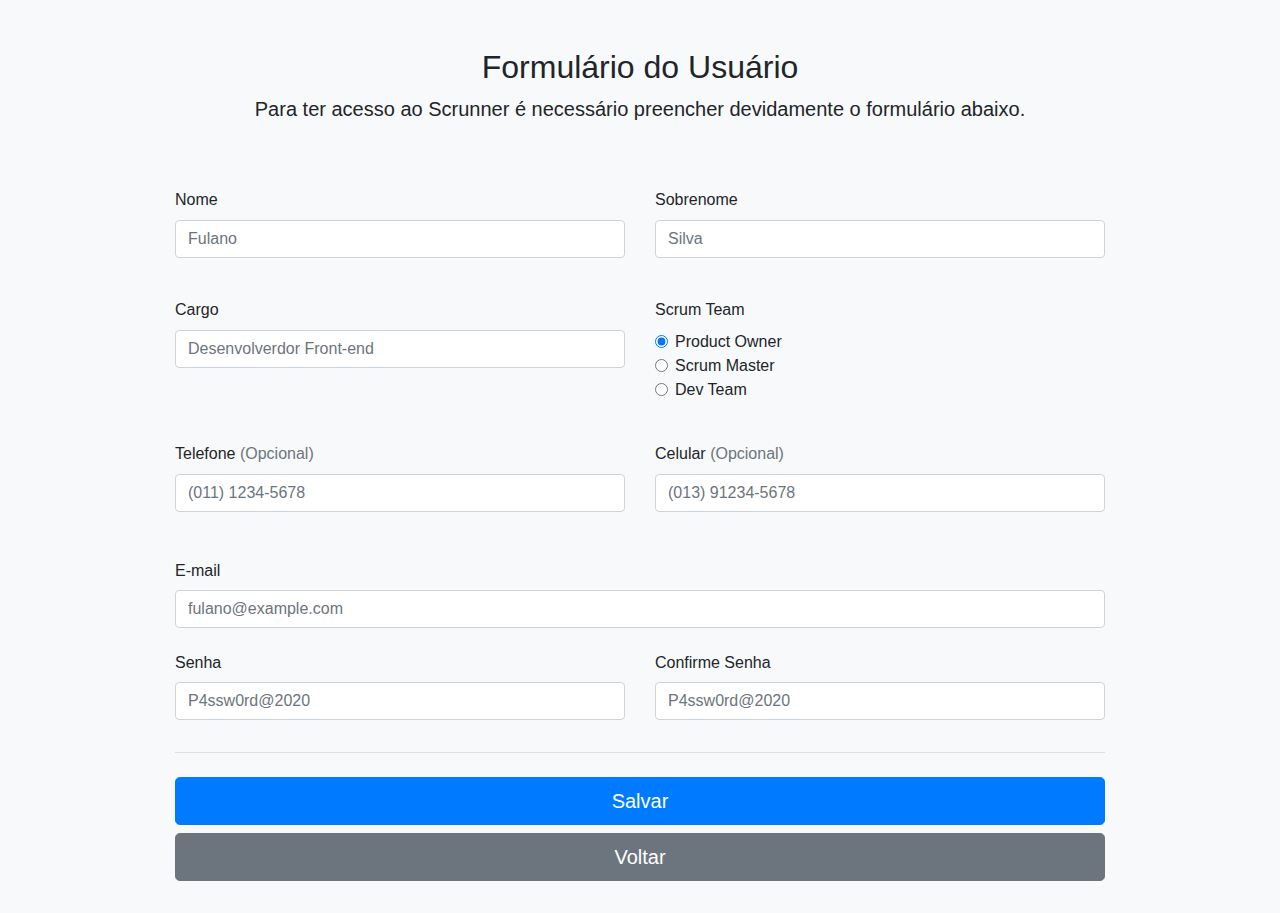
<file: AlterarUsuario/alterarUsuario.html>
<!doctype html>
<html lang="pt-br">

<head>
  <meta charset="utf-8">
  <meta name="viewport" content="width=device-width, initial-scale=1, shrink-to-fit=no">
  <meta http-equiv="X-UA-Compatible" content="ie=edge">
  <script src="https://code.jquery.com/jquery-3.3.1.slim.min.js"
    integrity="sha384-q8i/X+965DzO0rT7abK41JStQIAqVgRVzpbzo5smXKp4YfRvH+8abtTE1Pi6jizo"
    crossorigin="anonymous"></script>
  <script src="https://cdnjs.cloudflare.com/ajax/libs/popper.js/1.14.3/umd/popper.min.js"
    integrity="sha384-ZMP7rVo3mIykV+2+9J3UJ46jBk0WLaUAdn689aCwoqbBJiSnjAK/l8WvCWPIPm49"
    crossorigin="anonymous"></script>
  <script src="https://stackpath.bootstrapcdn.com/bootstrap/4.1.3/js/bootstrap.min.js"
    integrity="sha384-ChfqqxuZUCnJSK3+MXmPNIyE6ZbWh2IMqE241rYiqJxyMiZ6OW/JmZQ5stwEULTy"
    crossorigin="anonymous"></script>
  <title>Alterar Usuário</title>

  <link rel="canonical" href="https://getbootstrap.com/docs/4.5/examples/checkout/">

  <!-- Bootstrap core CSS -->
  <link rel="stylesheet" href="https://stackpath.bootstrapcdn.com/bootstrap/4.1.3/css/bootstrap.min.css">

  <style>
    .bd-placeholder-img {
      font-size: 1.125rem;
      text-anchor: middle;
      -webkit-user-select: none;
      -moz-user-select: none;
      -ms-user-select: none;
      user-select: none;
    }

    @media (min-width: 768px) {
      .bd-placeholder-img-lg {
        font-size: 3.5rem;
      }
    }
  </style>
  <!-- Custom styles for this template -->
  <link href="form-validation.css" rel="stylesheet">
</head>

<body class="bg-light">
  <div class="container">
    <div class="py-5 text-center">
      <h2>Formulário do Usuário</h2>
      <p class="lead">Para ter acesso ao Scrunner é necessário preencher devidamente o formulário abaixo.</p>
    </div>

    <div>
      <form class="needs-validation " novalidate>

        <div class="row">
          <div class="col-md-6 mb-3">
            <label for="firstName">Nome</label>
            <input type="text" class="form-control" id="firstName" placeholder="Fulano" value="" required>
            <div class="invalid-feedback">
              Este campo é obrigatório!
            </div>
          </div>
          <div class="col-md-6 mb-3">
            <label for="lastName">Sobrenome</label>
            <input type="text" class="form-control" id="lastName" placeholder="Silva" value="" required>
            <div class="invalid-feedback">
              Este campo é obrigatório!
            </div>
          </div>
        </div>
        <br>

        <div class="row">
          <div class="col-md-6 mb-3">
            <label for="cargo">Cargo</label>
            <input type="text" class="form-control" id="cargo" placeholder="Desenvolverdor Front-end" value="" required>
            <div class="invalid-feedback">
              Este campo é obrigatório!
            </div>
          </div>

          <div class="col-md-6 mb-3">
            <label for="scrumTeam">Scrum Team</label>

            <div class="form-check">
              <input class="form-check-input" type="radio" name="gridRadios" id="gridRadios1" value="opcao1" checked>
              <label class="form-check-label" for="gridRadios1">
                Product Owner
              </label>
            </div>
            <div class="form-check">
              <input class="form-check-input" type="radio" name="gridRadios" id="gridRadios2" value="opcao2">
              <label class="form-check-label" for="gridRadios2">
                Scrum Master
              </label>
            </div>
            <div class="form-check">
              <input class="form-check-input" type="radio" name="gridRadios" id="gridRadios2" value="opcao2">
              <label class="form-check-label" for="gridRadios2">
                Dev Team
              </label>
            </div>
          </div>
        </div>
        <br>

        <div class="row">
          <div class="col-md-6 mb-3">
            <label for="firstName">Telefone
              <span class="text-muted">(Opcional)</span>
            </label>
            <input type="text" class="form-control" id="firstName" placeholder="(011) 1234-5678" value="">
          </div>
          <div class="col-md-6 mb-3">
            <label for="lastName">Celular
              <span class="text-muted">(Opcional)</span>
            </label>
            <input type="text" class="form-control" id="lastName" placeholder="(013) 91234-5678" value="">
          </div>
        </div>
        <br>

        <div class="form-group">
          <label for="inputEmail3" class="col-form-label">E-mail</label>
          <input type="email" class="form-control" placeholder="fulano@example.com" required>
          <div class="invalid-feedback">
            Informe um endereço de e-mail valido.
          </div>
        </div>

        <div class="row">
          <div class="col-md-6 mb-3">
            <label for="inputPassword3" class="col-form-label">Senha</label>
            <input type="password" class="form-control" id="password" placeholder="P4ssw0rd@2020" required>
            <div class="invalid-feedback">
              Informe uma senha valida.
            </div>
          </div>
          <div class="col-md-6 mb-3">
            <label for="inputPassword3" class="col-form-label">Confirme Senha</label>
            <input type="password" class="form-control" id="confirm_password" placeholder="P4ssw0rd@2020" required>
            <div class="invalid-feedback">
              Confirme a senha escolhida.
            </div>
          </div>
        </div>
    </div>







    <hr class="mb-4">
    <button class="btn btn-primary btn-lg btn-block" type="submit">Salvar</button>
    <a class="btn btn-secondary btn-lg btn-block" href="../Index/index.html">Voltar</a>
    </form>
  </div>
  </div>

  <footer class="my-2 pt-3 text-muted text-center text-small">

  </footer>
  </div>
  <script src="https://code.jquery.com/jquery-3.5.1.slim.min.js"
    integrity="sha384-DfXdz2htPH0lsSSs5nCTpuj/zy4C+OGpamoFVy38MVBnE+IbbVYUew+OrCXaRkfj"
    crossorigin="anonymous"></script>
  <script>window.jQuery || document.write('<script src="../assets/js/vendor/jquery.slim.min.js"><\/script>')</script>
  <script src="../assets/dist/js/bootstrap.bundle.min.js"></script>
  <script src="form-validation.js"></script>

</body>

</html>
</file>
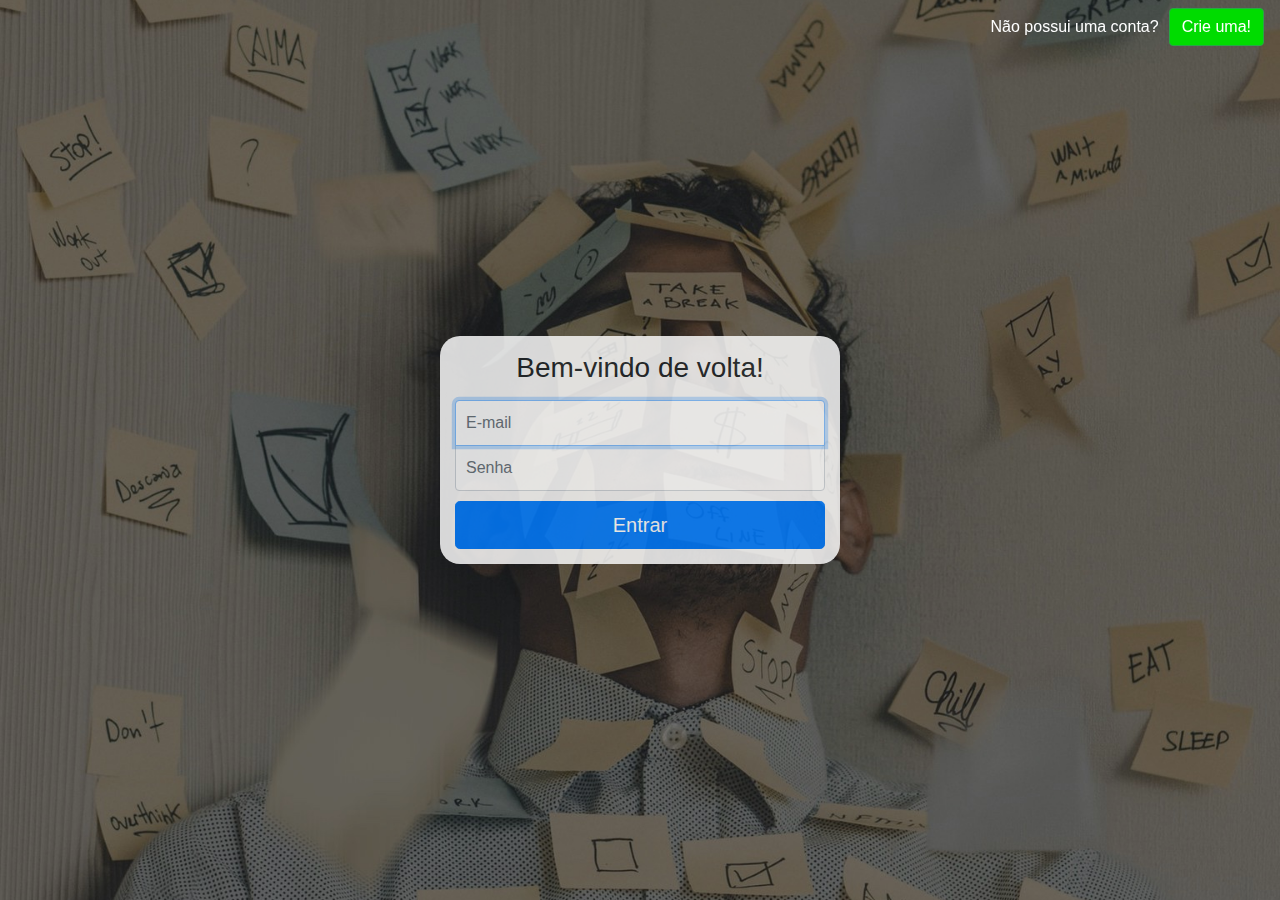
<file: Login/login.html>
<!doctype html>
<html lang="pt-br">

<head>
  <meta charset="utf-8">
  <meta name="viewport" content="width=device-width, initial-scale=1">
  <meta http-equiv="X-UA-Compatible" content="ie=edge">
  <title>Login</title>

  <!-- Bootstrap core CSS -->
  <link rel="stylesheet" href="https://stackpath.bootstrapcdn.com/bootstrap/4.1.3/css/bootstrap.min.css">

  <!-- Custom styles for this template -->
  <link href="../Login/login.css" rel="stylesheet">
</head>

<body class="text-center">


  <!-- Image and text -->
  <nav class="navbar fixed-top">

    <div class="navbar-brand">
    </div>

    <form class="form-inline mt-2 mt-md-0">
      <h7 class="my-sm-0">Não possui uma conta?</h7>
      <a class="btn btn-success my-2 my-sm-0" href="../CadastrarUsuario/cadastrarUsuario.html"
        style="margin-left: 10px; background: #00dc00;">
        Crie uma!
      </a>
    </form>

  </nav>

  <form class="form-signin">
    <h1 class="h3 mb-3 font-weight-normal">Bem-vindo de volta!</h1>
    <label for="inputEmail" class="sr-only">E-mail</label>
    <input type="email" id="inputEmail" class="form-control" placeholder="E-mail" required autofocus>
    <label for="inputPassword" class="sr-only">Senha</label>
    <input type="password" id="inputPassword" class="form-control" placeholder="Senha" required>

    <a class="btn btn-lg btn-primary btn-block" type="submit" href="../Index/index.html">Entrar</a>
  </form>

</body>

</html>
</file>
<file: AlterarUsuario/form-validation.css>
.container {
  max-width: 960px;
}

.lh-condensed { line-height: 1.25; }
</file>
<file: Login/login.css>
html,
body {
  height: 100%;
}

body {
  display: -ms-flexbox;
  display: flex;
  -ms-flex-align: center;
  align-items: center;
  padding-top: 40px;
  padding-bottom: 40px;
  background-color: #000;
  background-image: url(wallPaper.jpg);
  height: 100%;
  background-position: center;
  background-repeat: no-repeat;
  background-size: cover;
}
/*  
https://trello-backgrounds.s3.amazonaws.com/SharedBackground/2400x1600/f953d57f0ca95d762f19b53ab2a96eaa/photo-1586892478025-2b5472316f22.jpg
*/

.form-signin {
  width: 90%;
  max-width: 400px;
  padding: 15px;
  margin: auto;
  background-color: #fafafa;
  opacity : 0.85;
  border: 2px ;
  border-radius: 20px;

}
.form-signin .checkbox {
  font-weight: 400;
}
.form-signin .form-control {
  position: relative;
  box-sizing: border-box;
  height: auto;
  padding: 10px;
  font-size: 16px;

}
.form-signin .form-control:focus {
  z-index: 2;
}
.form-signin input[type="email"] {
  margin-bottom: -1px;
  border-bottom-right-radius: 0;
  border-bottom-left-radius: 0;
}
.form-signin input[type="password"] {
  margin-bottom: 10px;
  border-top-left-radius: 0;
  border-top-right-radius: 0;
}

.navbar {
      background-color:transparent !important;
      border-color:transparent;
      background-image:none;
      box-shadow:none; 
      color: #fff
}

a {
  color: #000;
}
</file>
